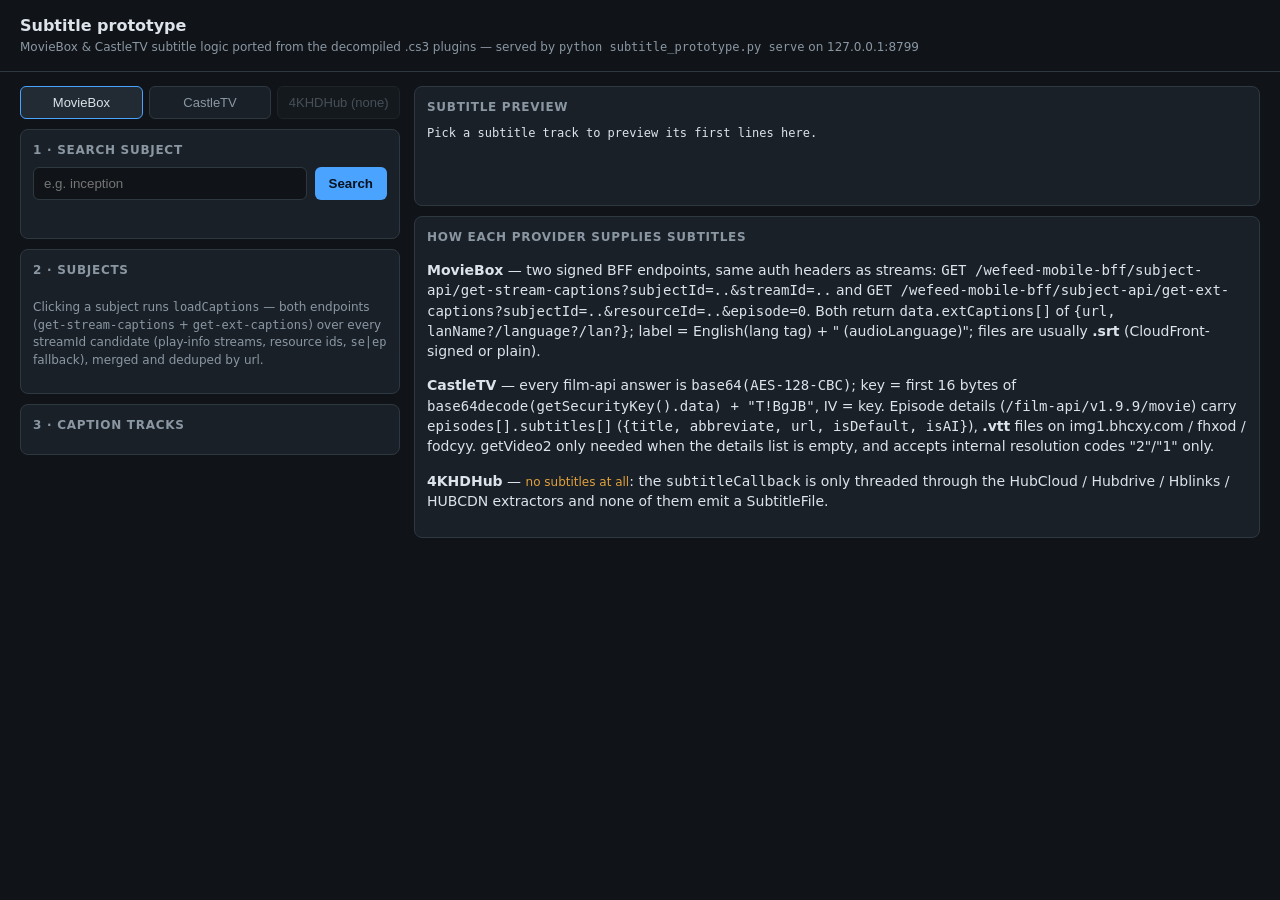
<file: scripts/subtitle-test.html>
<!DOCTYPE html>
<!-- Subtitle prototype UI for subtitle_prototype.py (serve mode, http://127.0.0.1:8799).
     Logic ported from the decompiled .cs3 plugins:
       moviebox   MovieBoxProvider.cs3  loadCaptions (get-stream-captions + get-ext-captions)
       castle     CastleTvProvider.cs3  details v1.9.9 subtitles / getVideo2 v2.0.1
       fourkhdhub FourKHDHub.cs3        NO subtitle support (extractors never emit one)
-->
<html lang="en">
<head>
<meta charset="utf-8">
<meta name="viewport" content="width=device-width, initial-scale=1">
<title>Subtitle prototype — MovieBox / CastleTV</title>
<style>
  :root {
    --bg: #101418; --panel: #1a2027; --panel2: #222a33; --line: #2e3841;
    --text: #dce3ea; --dim: #8a97a3; --acc: #4aa3ff; --ok: #59c98b; --warn: #e0a13d;
  }
  * { box-sizing: border-box; }
  body { margin: 0; background: var(--bg); color: var(--text);
         font: 14px/1.45 "Segoe UI", system-ui, sans-serif; }
  header { padding: 14px 20px; border-bottom: 1px solid var(--line); }
  header h1 { margin: 0; font-size: 16px; font-weight: 600; }
  header p { margin: 2px 0 0; color: var(--dim); font-size: 12px; }
  main { display: grid; grid-template-columns: minmax(300px, 380px) 1fr;
         gap: 14px; padding: 14px 20px; max-width: 1400px; margin: 0 auto; }
  .tabs { display: flex; gap: 6px; margin-bottom: 10px; }
  .tabs button { flex: 1; padding: 8px 10px; border: 1px solid var(--line);
    background: var(--panel); color: var(--dim); border-radius: 6px; cursor: pointer;
    font-size: 13px; }
  .tabs button.on { background: var(--panel2); color: var(--text);
    border-color: var(--acc); }
  .tabs button.dead { opacity: .45; cursor: not-allowed; }
  .card { background: var(--panel); border: 1px solid var(--line);
          border-radius: 8px; padding: 12px; }
  .card + .card { margin-top: 10px; }
  .card h2 { margin: 0 0 8px; font-size: 12px; font-weight: 600;
             text-transform: uppercase; letter-spacing: .06em; color: var(--dim); }
  .row { display: flex; gap: 8px; }
  input[type=text] { flex: 1; padding: 8px 10px; background: var(--bg);
    border: 1px solid var(--line); color: var(--text); border-radius: 6px; }
  button.go { padding: 8px 14px; background: var(--acc); color: #06121f;
    border: 0; border-radius: 6px; font-weight: 600; cursor: pointer; }
  button.go:disabled { opacity: .5; }
  ul.items { list-style: none; margin: 0; padding: 0; max-height: 46vh; overflow-y: auto; }
  ul.items li { padding: 8px 10px; border: 1px solid var(--line); border-radius: 6px;
    margin-bottom: 6px; cursor: pointer; background: var(--bg); }
  ul.items li:hover { border-color: var(--acc); }
  ul.items li.sel { border-color: var(--acc); background: #16232f; }
  ul.items .t { font-weight: 600; }
  ul.items .s { color: var(--dim); font-size: 12px; margin-top: 2px; word-break: break-all; }
  .pill { display: inline-block; padding: 1px 7px; border-radius: 10px; font-size: 11px;
    background: var(--panel2); color: var(--dim); margin-right: 6px; }
  .pill.def { background: #12335a; color: #9cc9f5; }
  .pill.ai  { background: #3a2a12; color: var(--warn); }
  #right .card { min-height: 120px; }
  pre.cap { margin: 0; white-space: pre-wrap; word-break: break-word; font: 12px/1.5
    Consolas, monospace; color: var(--text); max-height: 60vh; overflow-y: auto; }
  .muted { color: var(--dim); font-size: 12px; }
  .err { color: #e06868; }
  .status { min-height: 18px; font-size: 12px; color: var(--dim); margin-top: 8px; }
  .note { font-size: 12px; color: var(--warn); }
</style>
</head>
<body>
<header>
  <h1>Subtitle prototype</h1>
  <p>MovieBox &amp; CastleTV subtitle logic ported from the decompiled .cs3 plugins &mdash;
     served by <code>python subtitle_prototype.py serve</code> on 127.0.0.1:8799</p>
</header>

<main>
  <section id="left">
    <div class="tabs">
      <button id="tab-mb" class="on">MovieBox</button>
      <button id="tab-castle">CastleTV</button>
      <button id="tab-4k" class="dead" title="FourKHDHub.cs3 provides no subtitles — its
        extractors (HubCloud/Hubdrive/Hblinks/HUBCDN) never emit a SubtitleFile">4KHDHub (none)</button>
    </div>

    <!-- MovieBox -->
    <div id="pane-mb">
      <div class="card">
        <h2>1 · Search subject</h2>
        <div class="row">
          <input type="text" id="mb-q" placeholder="e.g. inception">
          <button class="go" id="mb-go">Search</button>
        </div>
        <div class="status" id="mb-s"></div>
      </div>
      <div class="card">
        <h2>2 · Subjects</h2>
        <ul class="items" id="mb-items"></ul>
        <p class="muted">Clicking a subject runs <code>loadCaptions</code> — both endpoints
          (<code>get-stream-captions</code> + <code>get-ext-captions</code>) over every
          streamId candidate (play-info streams, resource ids, <code>se|ep</code> fallback),
          merged and deduped by url.</p>
      </div>
      <div class="card">
        <h2>3 · Caption tracks</h2>
        <ul class="items" id="mb-caps"></ul>
      </div>
    </div>

    <!-- Castle -->
    <div id="pane-castle" hidden>
      <div class="card">
        <h2>1 · Search movie</h2>
        <div class="row">
          <input type="text" id="c-q" placeholder="e.g. pathaan">
          <button class="go" id="c-go">Search</button>
        </div>
        <div class="status" id="c-s"></div>
      </div>
      <div class="card">
        <h2>2 · Movies</h2>
        <ul class="items" id="c-items"></ul>
      </div>
      <div class="card">
        <h2>3 · Episodes (audio tracks)</h2>
        <ul class="items" id="c-eps"></ul>
        <p class="muted">Details v1.9.9 already carries each episode's subtitle list;
          <code>getVideo2</code> (v2.0.1, resolution codes 2/1) is only the fallback.</p>
      </div>
      <div class="card">
        <h2>4 · Subtitle tracks</h2>
        <ul class="items" id="c-subs"></ul>
      </div>
    </div>
  </section>

  <section id="right">
    <div class="card">
      <h2>Subtitle preview <span id="pv-src" class="muted"></span></h2>
      <pre class="cap" id="pv">Pick a subtitle track to preview its first lines here.</pre>
    </div>
    <div class="card">
      <h2>How each provider supplies subtitles</h2>
      <p><b>MovieBox</b> — two signed BFF endpoints, same auth headers as streams:
        <code>GET /wefeed-mobile-bff/subject-api/get-stream-captions?subjectId=..&amp;streamId=..</code>
        and <code>GET /wefeed-mobile-bff/subject-api/get-ext-captions?subjectId=..&amp;resourceId=..&amp;episode=0</code>.
        Both return <code>data.extCaptions[]</code> of <code>{url, lanName?/language?/lan?}</code>;
        label = English(lang tag) + " (audioLanguage)"; files are usually <b>.srt</b>
        (CloudFront-signed or plain).</p>
      <p><b>CastleTV</b> — every film-api answer is <code>base64(AES-128-CBC)</code>; key =
        first 16 bytes of <code>base64decode(getSecurityKey().data) + "T!BgJB"</code>, IV = key.
        Episode details (<code>/film-api/v1.9.9/movie</code>) carry
        <code>episodes[].subtitles[]</code> (<code>{title, abbreviate, url, isDefault, isAI}</code>),
        <b>.vtt</b> files on img1.bhcxy.com / fhxod / fodcyy. getVideo2 only needed when the
        details list is empty, and accepts internal resolution codes "2"/"1" only.</p>
      <p><b>4KHDHub</b> — <span class="note">no subtitles at all</span>: the
        <code>subtitleCallback</code> is only threaded through the HubCloud / Hubdrive /
        Hblinks / HUBCDN extractors and none of them emit a SubtitleFile.</p>
    </div>
  </section>
</main>

<script>
'use strict';
const $ = id => document.getElementById(id);
const API = location.origin.includes('8799') ? location.origin : 'http://127.0.0.1:8799';

async function api(path) {
  const r = await fetch(API + path);
  const j = await r.json();
  if (j.error) throw new Error(j.error);
  return j;
}
const esc = s => String(s ?? '').replace(/[&<>"]/g, c => ({'&':'&amp;','<':'&lt;','>':'&gt;','"':'&quot;'}[c]));
const setStatus = (id, msg, isErr) => { $(id).innerHTML = msg ? `<span${isErr ? ' class="err"' : ''}>${esc(msg)}</span>` : ''; };

/* ---------- preview ---------- */
let previewBusy = false;
async function preview(url, provider) {
  $('pv').textContent = 'loading…';
  $('pv-src').textContent = '· ' + provider;
  try {
    const { text, vtt } = await api('/api/preview?provider=' + provider + '&url=' + encodeURIComponent(url));
    $('pv').textContent = (vtt && !text.startsWith('WEBVTT') ? '[as VTT]\n' : '') +
      (vtt || text || '(empty file)');
  } catch (e) {
    $('pv').innerHTML = `<span class="err">${esc(String(e.message || e))}</span>`;
  }
}

/* ---------- tabs ---------- */
function tab(which) {
  $('tab-mb').classList.toggle('on', which === 'mb');
  $('tab-castle').classList.toggle('on', which === 'castle');
  $('pane-mb').hidden = which !== 'mb';
  $('pane-castle').hidden = which !== 'castle';
}
$('tab-mb').onclick = () => tab('mb');
$('tab-castle').onclick = () => tab('castle');

/* ---------- MovieBox ---------- */
let mbSubjects = [];
async function mbSearch() {
  setStatus('mb-s', 'searching…'); $('mb-items').innerHTML = ''; $('mb-caps').innerHTML = '';
  try {
    const { items } = await api('/api/moviebox/search?q=' + encodeURIComponent($('mb-q').value.trim()));
    mbSubjects = items;
    setStatus('mb-s', items.length ? `${items.length} results` : 'no results');
    $('mb-items').innerHTML = items.map((s, i) => {
      const t = s.title || s.name || s.subjectId || s.id;
      const sub = [s.subjectType === 2 ? 'series' : 'movie', s.year, s.areaName]
        .filter(Boolean).join(' · ');
      return `<li data-i="${i}"><div class="t">${esc(t)}</div><div class="s">${esc(sub)}</div></li>`;
    }).join('');
    $('mb-items').querySelectorAll('li').forEach(li =>
      li.onclick = () => { $('mb-items').querySelectorAll('li').forEach(x => x.classList.remove('sel'));
        li.classList.add('sel'); mbCaptions(mbSubjects[+li.dataset.i]); });
  } catch (e) { setStatus('mb-s', String(e.message || e), true); }
}
async function mbCaptions(subject) {
  const sid = String(subject.subjectId || subject.id || '');
  setStatus('mb-s', `loading captions for ${sid}…`); $('mb-caps').innerHTML = '';
  try {
    const { items } = await api('/api/moviebox/captions?subjectId=' + encodeURIComponent(sid));
    setStatus('mb-s', items.length ? `${items.length} caption track(s)` : 'no caption tracks returned');
    $('mb-caps').innerHTML = items.map((c, i) =>
      `<li data-i="${i}"><div class="t">${esc(c.label)}</div>
       <div class="s"><span class="pill">${esc(c.endpoint)}</span>
       <span class="pill">streamId ${esc(c.streamId)}</span>${esc(c.url)}</div></li>`).join('');
    $('mb-caps').querySelectorAll('li').forEach(li => li.onclick = () => {
      $('mb-caps').querySelectorAll('li').forEach(x => x.classList.remove('sel'));
      li.classList.add('sel');
      const c = items[+li.dataset.i];
      preview(c.url, 'moviebox');
    });
  } catch (e) { setStatus('mb-s', String(e.message || e), true); }
}
$('mb-go').onclick = mbSearch;
$('mb-q').addEventListener('keydown', e => { if (e.key === 'Enter') mbSearch(); });

/* ---------- CastleTV ---------- */
let cMovies = [], cDetailData = null;
async function cSearch() {
  setStatus('c-s', 'searching…'); $('c-items').innerHTML = ''; $('c-eps').innerHTML = ''; $('c-subs').innerHTML = '';
  try {
    const { items } = await api('/api/castle/search?q=' + encodeURIComponent($('c-q').value.trim()));
    cMovies = items;
    setStatus('c-s', items.length ? `${items.length} results` : 'no results');
    $('c-items').innerHTML = items.map((m, i) => {
      const id = m.id || m.movieId;
      return `<li data-i="${i}"><div class="t">${esc(m.title || m.movieName)}</div>
        <div class="s">${esc(id)} · ${esc((m.languages || []).join(', '))}</div></li>`;
    }).join('');
    $('c-items').querySelectorAll('li').forEach(li => li.onclick = () => {
      $('c-items').querySelectorAll('li').forEach(x => x.classList.remove('sel'));
      li.classList.add('sel'); cLoadDetails(cMovies[+li.dataset.i]);
    });
  } catch (e) { setStatus('c-s', String(e.message || e), true); }
}
async function cLoadDetails(movie) {
  const movieId = String(movie.id || movie.movieId);
  setStatus('c-s', `details for ${movieId}…`); $('c-eps').innerHTML = ''; $('c-subs').innerHTML = '';
  try {
    const { data } = await api('/api/castle/details?movieId=' + encodeURIComponent(movieId));
    cDetailData = data;
    const eps = data.episodes || [];
    setStatus('c-s', `${eps.length} episode(s)`);
    $('c-eps').innerHTML = eps.map((ep, i) => {
      const tracks = (ep.tracks || []).map(t => `${t.languageName}(${t.languageId})`).join(', ');
      const n = (ep.subtitles || []).length;
      return `<li data-i="${i}"><div class="t">${esc(ep.title || ep.name || ep.id)}</div>
        <div class="s">ep ${esc(ep.id)} · audio: ${esc(tracks || '—')} · ${n} subtitle file(s) in details</div></li>`;
    }).join('');
    $('c-eps').querySelectorAll('li').forEach(li => li.onclick = () => {
      $('c-eps').querySelectorAll('li').forEach(x => x.classList.remove('sel'));
      li.classList.add('sel'); cSubtitles(cDetailData.episodes[+li.dataset.i]);
    });
  } catch (e) { setStatus('c-s', String(e.message || e), true); }
}
async function cSubtitles(ep) {
  const episodeId = String(ep.id);
  $('c-subs').innerHTML = '<li class="muted">loading…</li>';
  try {
    const firstAudio = (ep.tracks || [])[0];
    const { items } = await api('/api/castle/subtitles?movieId=' +
      encodeURIComponent(String(cDetailData.movieId || cDetailData.id)) +
      '&episodeId=' + encodeURIComponent(episodeId) +
      (firstAudio && firstAudio.languageId != null
        ? '&languageId=' + encodeURIComponent(String(firstAudio.languageId)) : ''));
    $('c-subs').innerHTML = items.length ? items.map((s, i) =>
      `<li data-i="${i}"><div class="t">${esc(s.label)}</div>
       <div class="s"><span class="pill">${esc(s.source)}</span>
       ${s.isDefault ? '<span class="pill def">default</span>' : ''}
       ${s.isAI ? '<span class="pill ai">AI</span>' : ''}${esc(s.url)}</div></li>`).join('')
      : '<li class="muted">no subtitle tracks returned</li>';
    $('c-subs').querySelectorAll('li[data-i]').forEach(li => li.onclick = () => {
      $('c-subs').querySelectorAll('li').forEach(x => x.classList.remove('sel'));
      li.classList.add('sel');
      const s = items[+li.dataset.i];
      preview(s.url, 'castle');
    });
  } catch (e) {
    $('c-subs').innerHTML = `<li class="err">${esc(String(e.message || e))}</li>`;
  }
}
$('c-go').onclick = cSearch;
$('c-q').addEventListener('keydown', e => { if (e.key === 'Enter') cSearch(); });
</script>
</body>
</html>
</file>
